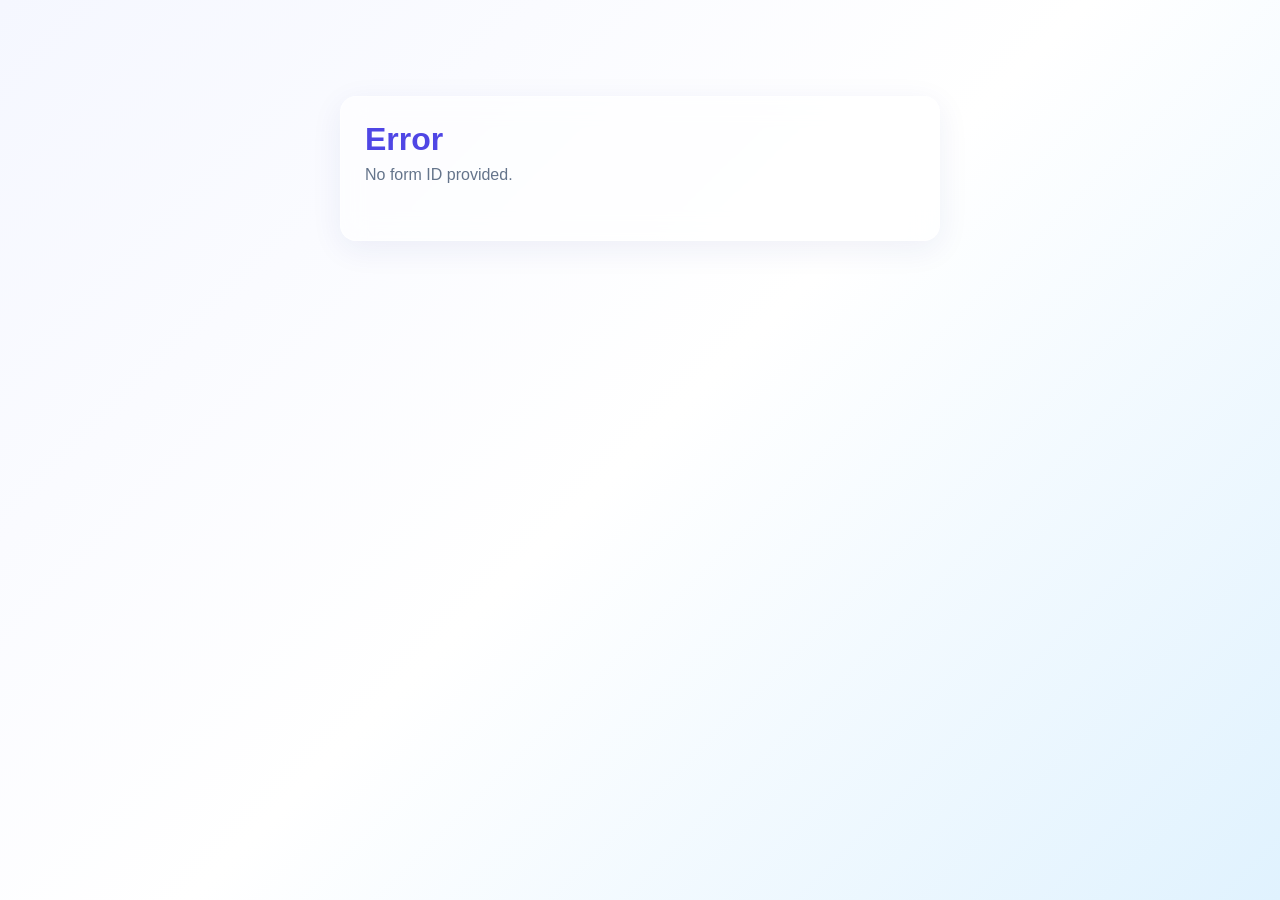
<file: frontend/form.html>
<!DOCTYPE html>
<html lang="en">
<head>
    <meta charset="UTF-8">
    <title>Submit Form | FormBuilder AI</title>
    <link rel="stylesheet" href="css/style.css">
    <style>
        .form-responder-container {
            max-width: 600px;
            margin: 4rem auto;
        }
        .responder-title {
            margin-bottom: 0.5rem;
            color: var(--primary);
        }
        .responder-desc {
            margin-bottom: 2rem;
            color: var(--text-muted);
        }
        .field-group {
            margin-bottom: 1.5rem;
        }
        .field-group label {
            display: block;
            margin-bottom: 0.5rem;
            font-weight: 600;
        }
    </style>
</head>
<body>
    <div class="form-responder-container">
        <div class="glass-card" id="form-container">
            <h1 class="responder-title" id="r-title">Loading...</h1>
            <p class="responder-desc" id="r-desc">Please wait while we load the form.</p>
            
            <form id="public-form">
                <div id="fields-container"></div>
                <button type="submit" class="btn btn-primary" style="width: 100%; justify-content: center; margin-top: 1rem; display:none;" id="btn-submit">Submit Responses</button>
            </form>
        </div>
        
        <div class="glass-card" id="success-message" style="display: none; text-align: center;">
            <h2 style="color: var(--success); margin-bottom: 1rem;">Thank You!</h2>
            <p class="text-muted">Your responses have been successfully recorded.</p>
        </div>
    </div>
    <script src="js/form.js"></script>
</body>
</html>
</file>
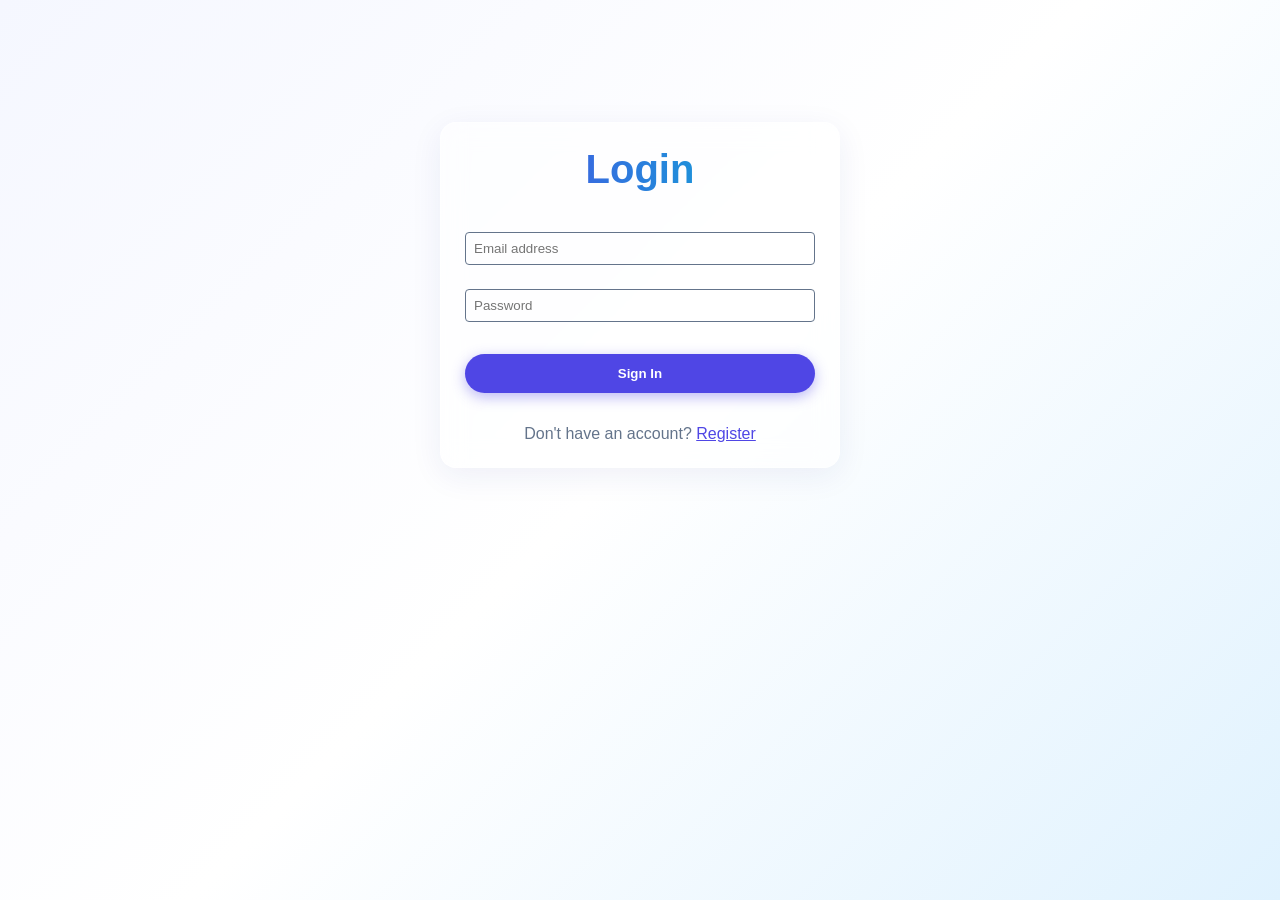
<file: frontend/login.html>
<!DOCTYPE html>
<html lang="en">
<head>
    <meta charset="UTF-8">
    <title>Login | FormBuilder AI</title>
    <link rel="stylesheet" href="css/style.css">
</head>
<body>
    <div class="container" style="max-width: 400px; margin-top: 10vh;">
        <div class="glass-card">
            <h2 class="gradient-text" style="text-align: center; margin-bottom: 2rem;">Login</h2>
            <div class="form-element" style="flex-direction: column; align-items: stretch; gap: 1rem; background: transparent; border: none; padding: 0;">
                <input type="email" id="email" class="input-basic" placeholder="Email address" required>
                <input type="password" id="password" class="input-basic" placeholder="Password" required>
                <button id="btn-login" class="btn btn-primary" style="justify-content: center; margin-top: 1rem;">Sign In</button>
                <p class="text-muted" style="text-align: center; margin-top: 1rem;">Don't have an account? <a href="register.html" style="color: var(--primary);">Register</a></p>
            </div>
        </div>
    </div>
    <script src="js/auth.js"></script>
</body>
</html>
</file>
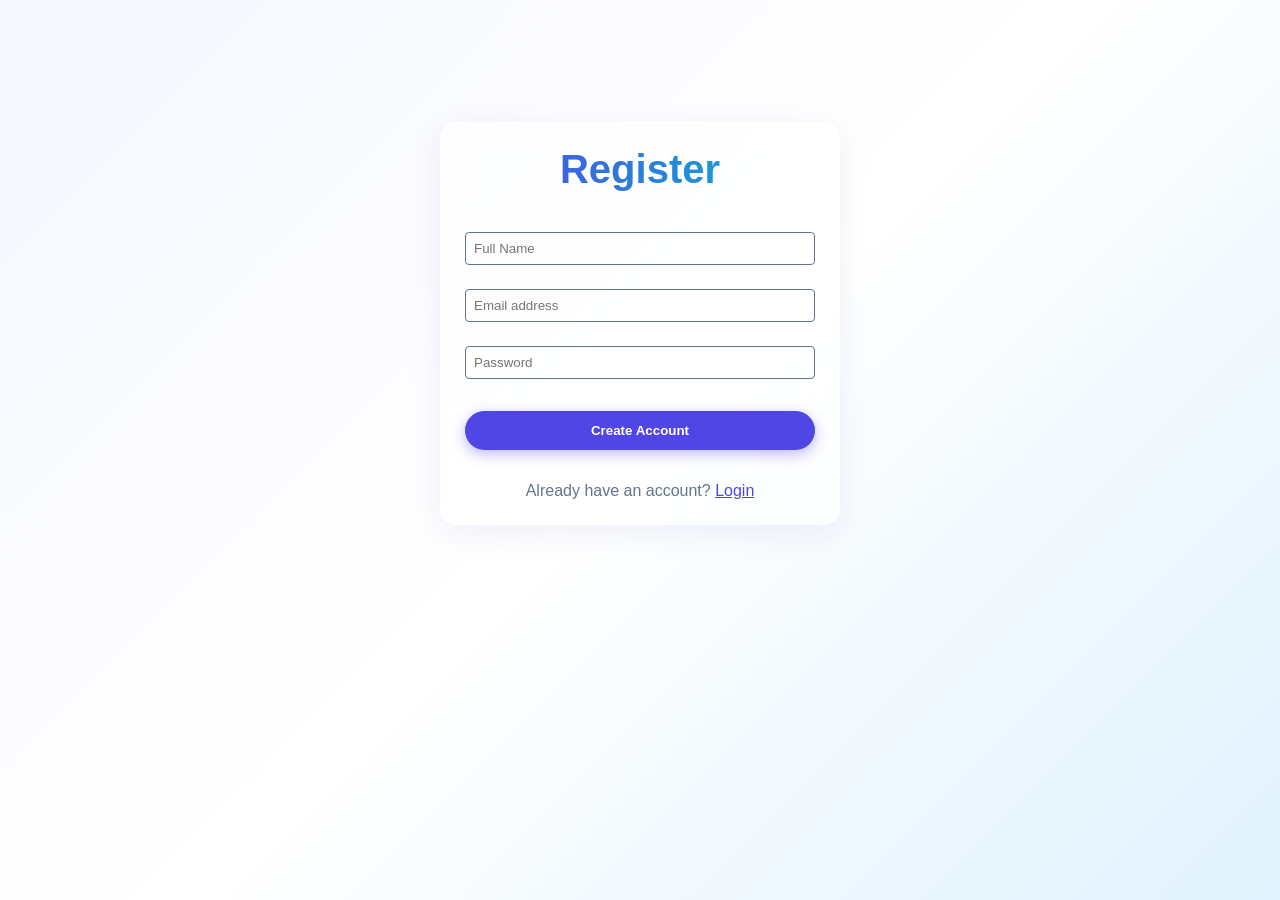
<file: frontend/register.html>
<!DOCTYPE html>
<html lang="en">
<head>
    <meta charset="UTF-8">
    <title>Register | FormBuilder AI</title>
    <link rel="stylesheet" href="css/style.css">
</head>
<body>
    <div class="container" style="max-width: 400px; margin-top: 10vh;">
        <div class="glass-card">
            <h2 class="gradient-text" style="text-align: center; margin-bottom: 2rem;">Register</h2>
            <div class="form-element" style="flex-direction: column; align-items: stretch; gap: 1rem; background: transparent; border: none; padding: 0;">
                <input type="text" id="name" class="input-basic" placeholder="Full Name" required>
                <input type="email" id="email" class="input-basic" placeholder="Email address" required>
                <input type="password" id="password" class="input-basic" placeholder="Password" required>
                <button id="btn-register" class="btn btn-primary" style="justify-content: center; margin-top: 1rem;">Create Account</button>
                <p class="text-muted" style="text-align: center; margin-top: 1rem;">Already have an account? <a href="login.html" style="color: var(--primary);">Login</a></p>
            </div>
        </div>
    </div>
    <script src="js/auth.js"></script>
</body>
</html>
</file>
<file: frontend/css/style.css>
:root {
    --primary: #4F46E5;
    --primary-hover: #4338ca;
    --secondary: #7C3AED;
    --accent: #06B6D4;
    --success: #10B981;
    --warning: #F59E0B;
    --danger: #EF4444;
    --bg-start: #f5f7ff;
    --bg-mid: #ffffff;
    --bg-end: #e0f2fe;
    --text-main: #1e293b;
    --text-muted: #64748b;
    --card-bg: rgba(255, 255, 255, 0.6);
    --card-border: rgba(255, 255, 255, 0.4);
}

@media (prefers-color-scheme: dark) {
    :root {
        --bg-start: #0f172a;
        --bg-mid: #1e293b;
        --bg-end: #0f172a;
        --text-main: #f8fafc;
        --text-muted: #94a3b8;
        --card-bg: rgba(30, 41, 59, 0.6);
        --card-border: rgba(255, 255, 255, 0.1);
    }
}

* {
    box-sizing: border-box;
    margin: 0;
    padding: 0;
    font-family: 'Inter', -apple-system, BlinkMacSystemFont, "Segoe UI", Roboto, Helvetica, Arial, sans-serif;
}

body {
    background: linear-gradient(135deg, var(--bg-start), var(--bg-mid), var(--bg-end));
    color: var(--text-main);
    min-height: 100vh;
    padding: 2rem;
}

.container {
    max-width: 1200px;
    margin: 0 auto;
}

.header {
    display: flex;
    justify-content: space-between;
    align-items: center;
    margin-bottom: 3rem;
}

.gradient-text {
    background: linear-gradient(to right, var(--primary), var(--accent));
    -webkit-background-clip: text;
    -webkit-text-fill-color: transparent;
    font-size: 2.5rem;
}

.text-muted {
    color: var(--text-muted);
}

.btn {
    padding: 0.75rem 1.5rem;
    border-radius: 9999px;
    border: none;
    font-weight: 600;
    cursor: pointer;
    text-decoration: none;
    display: inline-flex;
    align-items: center;
    gap: 0.5rem;
    transition: all 0.3s ease;
}

.btn-primary {
    background: var(--primary);
    color: white;
    box-shadow: 0 4px 14px 0 rgba(79, 70, 229, 0.39);
}

.btn-primary:hover {
    background: var(--primary-hover);
    transform: translateY(-2px);
    box-shadow: 0 6px 20px rgba(79, 70, 229, 0.23);
}

.btn-secondary {
    background: var(--card-bg);
    color: var(--text-main);
    border: 1px solid var(--card-border);
}

.glass-card {
    background: var(--card-bg);
    backdrop-filter: blur(12px);
    -webkit-backdrop-filter: blur(12px);
    border: 1px solid var(--card-border);
    border-radius: 1rem;
    padding: 1.5rem;
    box-shadow: 0 8px 32px 0 rgba(31, 38, 135, 0.07);
}

.stats-grid {
    display: grid;
    grid-template-columns: repeat(auto-fit, minmax(250px, 1fr));
    gap: 1.5rem;
    margin-bottom: 3rem;
}

.stat-card h3 {
    font-size: 1.1rem;
    color: var(--text-muted);
    margin-bottom: 0.5rem;
}

.stat-card p {
    font-size: 3rem;
    font-weight: 900;
}

.forms-grid {
    display: grid;
    grid-template-columns: repeat(auto-fill, minmax(300px, 1fr));
    gap: 1.5rem;
    margin-top: 1.5rem;
}

.form-item {
    cursor: pointer;
    transition: transform 0.2s ease, box-shadow 0.2s ease;
}

.form-item:hover {
    transform: translateY(-4px);
    box-shadow: 0 12px 40px 0 rgba(31, 38, 135, 0.15);
}

.form-item h3 {
    margin-bottom: 0.5rem;
}

.builder-layout {
    display: grid;
    grid-template-columns: 300px 1fr;
    gap: 2rem;
}

.field-list {
    display: flex;
    flex-direction: column;
    gap: 0.5rem;
}

.field-pill {
    padding: 0.75rem 1rem;
    background: rgba(255, 255, 255, 0.1);
    border: 1px solid var(--card-border);
    border-radius: 0.5rem;
    cursor: grab;
    user-select: none;
}

.field-pill:active {
    cursor: grabbing;
}

.drop-zone {
    min-height: 400px;
    border: 2px dashed var(--text-muted);
    border-radius: 1rem;
    padding: 1rem;
    display: flex;
    flex-direction: column;
    gap: 1rem;
}

.form-element {
    background: var(--bg-mid);
    padding: 1rem;
    border-radius: 0.5rem;
    border: 1px solid var(--card-border);
    display: flex;
    justify-content: space-between;
    align-items: center;
}

.input-basic {
    width: 100%;
    padding: 0.5rem;
    border: 1px solid var(--text-muted);
    border-radius: 0.25rem;
    background: transparent;
    color: var(--text-main);
    margin-top: 0.5rem;
}

.ai-panel {
    margin-top: 2rem;
    padding: 1rem;
    border-top: 1px solid var(--card-border);
}
</file>
